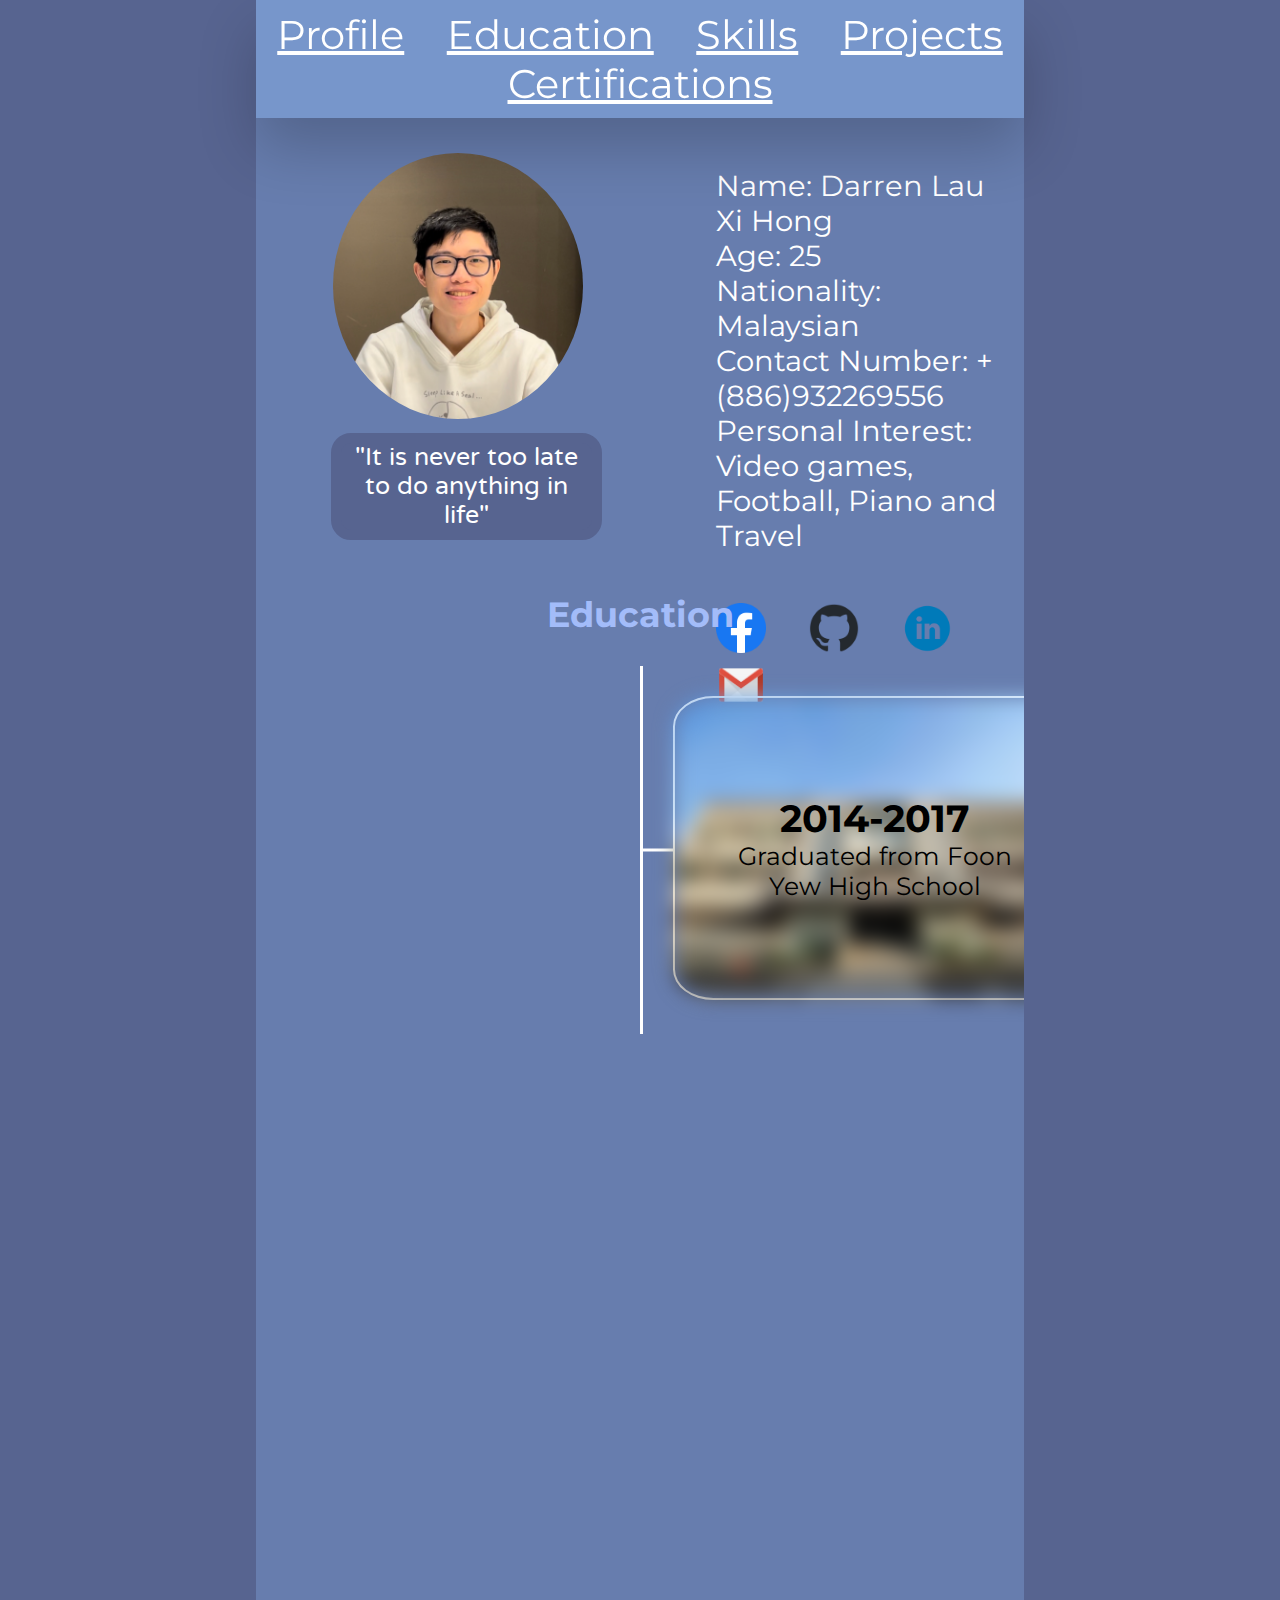
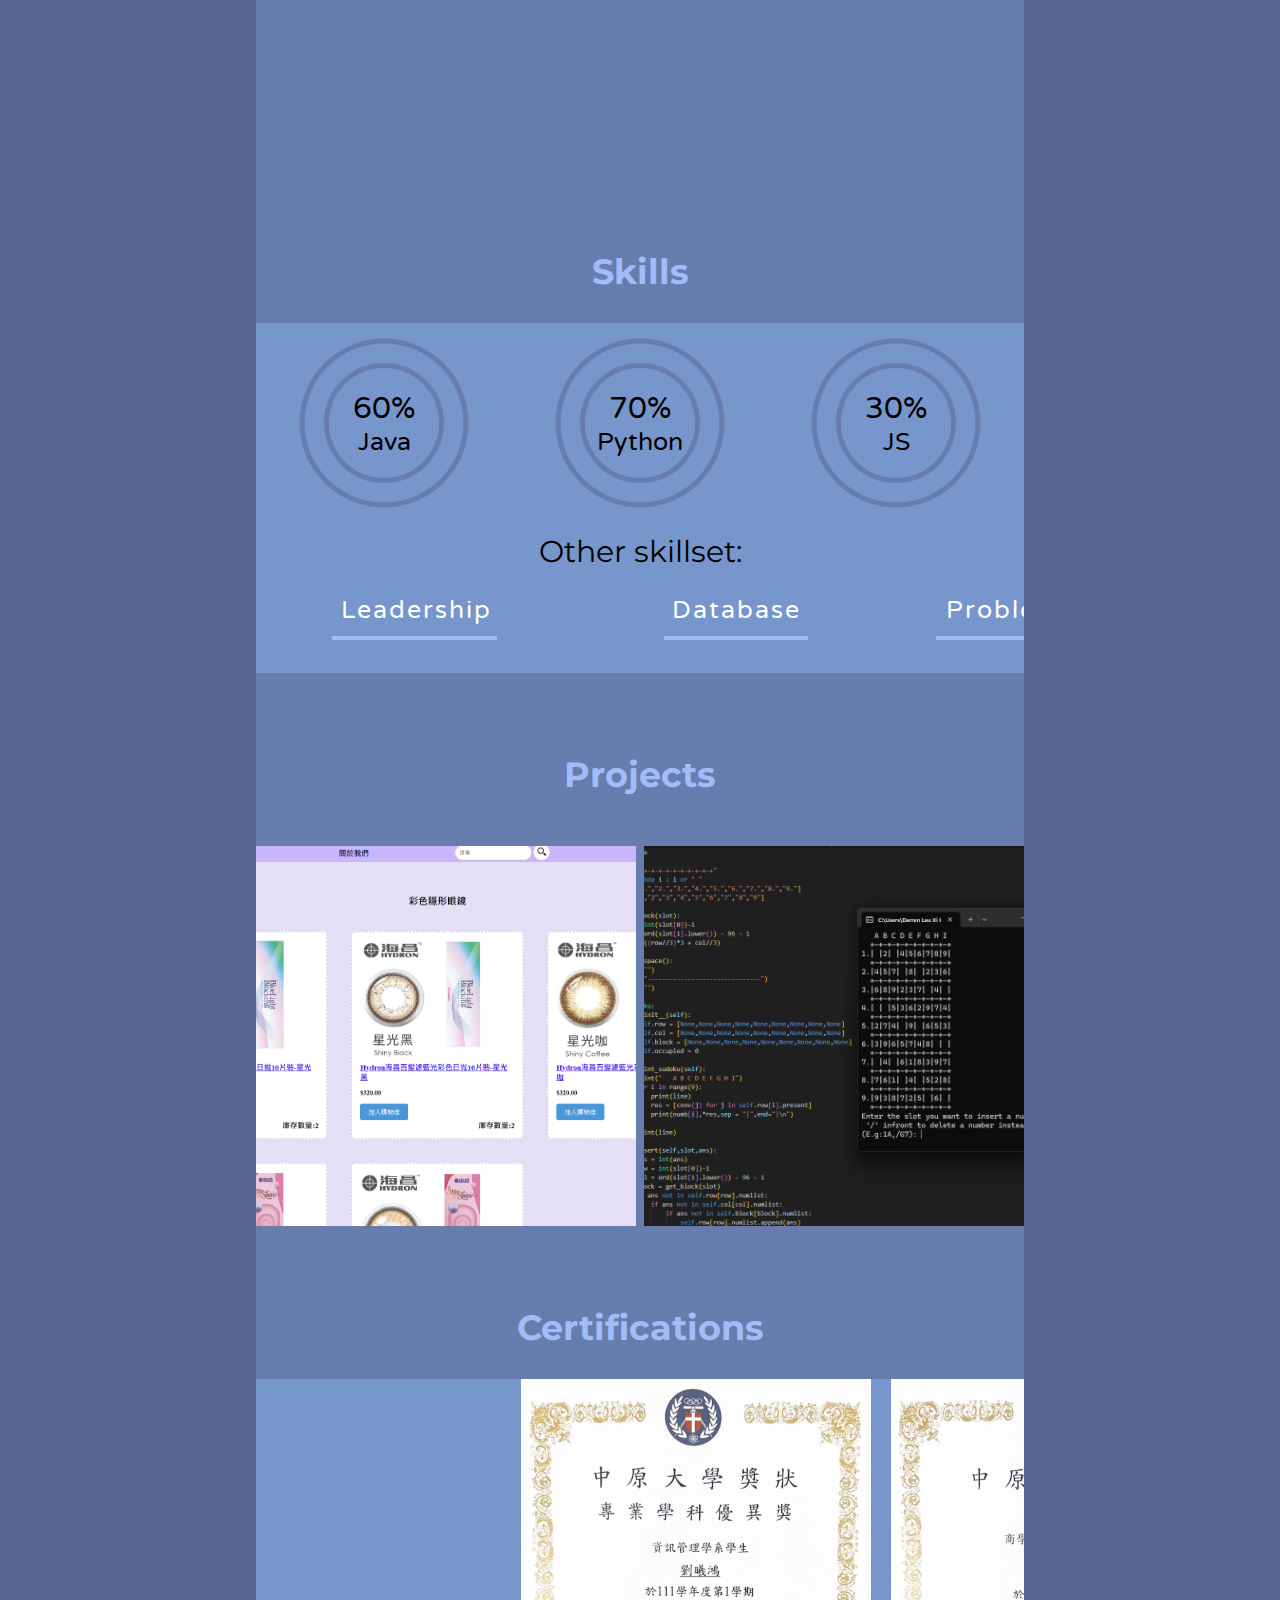
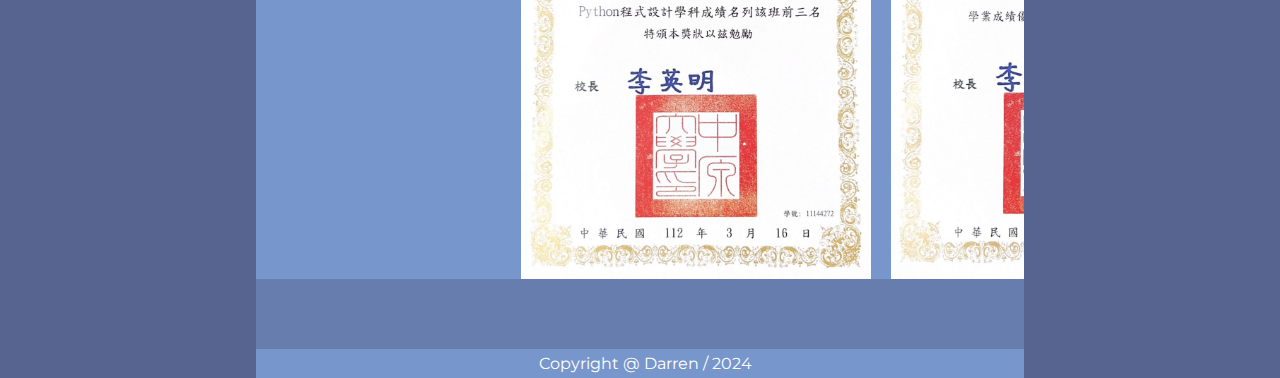
<file: index.html>
<!DOCTYPE html>
<html lang="en">
<head>
    <meta charset="UTF-8">
    <meta name="viewport" content="width=device-width, initial-scale=1.0">
    <link rel="stylesheet" href="cv.css">
    <link href="https://fonts.googleapis.com/css2?family=Varela+Round&display=swap" rel="stylesheet">
    <link href="https://fonts.googleapis.com/css2?family=Montserrat:ital,wght@0,100..900;1,100..900&display=swap" rel="stylesheet">
    <title>Darren's resume</title>
</head>
<body>
    <div class="content">
        <div class="nav-container">
            <div class="nav-bar">
                <div class="topnavitem"><a href="#profile">Profile</a></div>
                <div class="topnavitem"><a href="#education">Education</a></div>
                <div class="topnavitem"><a href="#skill">Skills</a></div>
                <div class="topnavitem"><a href="#project">Projects</a></div>
                <div class="topnavitem"><a href="#certification">Certifications</a></div>
            </div>
        </div>

        <h1 id="profile" class="firstcat">Profile</h1>
        
        <div class="profile">
            <div class="pp">
                <img class ="ppcontent" id="pp" src="photo/pp.png"/>
                <div class="slogan-container">
                    <p class="slogan">"It is never too late to do anything in life"</p>
                </div>
            </div>
            <div class="pd">
                <div>Name: Darren Lau Xi Hong</div>
                <div>Age: 25</div>
                <div>Nationality: Malaysian</div>
                <div>Contact Number: +(886)932269556</div>
                <div>Personal Interest: Video games, Football, Piano and Travel</div>
                <div class="icon-div">
                    <a href="https://www.facebook.com/DarrenLauXiHong/"><img class="icon" src="photo/fb.png" alt=""></a>
                    <a href="https://github.com/cred52499"><img class="icon" src="photo/github.png" alt=""></a>
                    <a href="https://www.linkedin.com/in/darren-lau-681292226/"><img class="icon" src="photo/in.png" alt=""></a>
                    <a href="mailto:darren52499@gmail.com"><img class="icon" src="photo/gmail.png" alt=""></a>
                </div>
            </div>
        </div>

        <h1 id="education">Education</h1>

        <div class="timeline">
            <div class="checkpoint fade-in">
                <div class="image-container">
                    <a href="https://www.foonyew.edu.my/home">
                        <img src="photo/foonyew.jpg" alt="high school">
                        <div class="centered-text">
                            <h2>2014-2017</h2>
                            <p>Graduated from Foon Yew High School</p>
                        </div>
                    </a>
                  </div>
            </div>
            <div class="checkpoint fade-in">
                <div class="image-container">
                    <a href="https://www.monash.edu.my">
                        <img src="photo/monash.jpg" alt="high school">
                        <div class="centered-text">
                            <h2>2018-2021</h2>
                            <p>Studied CS in Monash University</p>
                        </div>
                    </a>
                  </div>
            </div>
            <div class="checkpoint fade-in">
                <div class="image-container">
                    <a href="https://www.cycu.edu.tw">
                        <img src="photo/chungyuan.jpg" alt="high school">
                        <div class="centered-text">
                            <h2>2022-2024</h2>
                            <p>Studying IM in CYCU</p>
                        </div>
                    </a>
                  </div>
            </div>
        </div>

        <h1 id="skill">Skills</h1>

        <div class="progress-container">
            <div class="circle-container">
                <div class="circle">
                    <svg class="circle">
                        <circle class="cir java" cx="100" cy="100" r="70" />
                        <circle class="outer-circle" cx="100" cy="100" r="82"/>
                        <circle class="inner-circle" cx="100" cy="100" r="57.5"/>
                        <foreignObject x="0" y="0" width="200" height="200">
                            <div class="text-container">
                              <div class="text">60%</div>
                              <div class="text2">Java</div>
                            </div>
                        </foreignObject>
                    </svg>
                </div>
                <div class="circle">
                    <svg class="circle">
                        <circle class="cir python" cx="100" cy="100" r="70" />
                        <circle class="outer-circle" cx="100" cy="100" r="82"/>
                        <circle class="inner-circle" cx="100" cy="100" r="57.5"/>
                        <foreignObject x="0" y="0" width="200" height="200">
                            <div class="text-container">
                                <div class="text">70%</div>
                                <div class="text2">Python</div>
                            </div>
                        </foreignObject>
                    </svg>
                </div>
                <div class="circle">    
                    <svg class="circle">
                        <circle class="cir javascript" cx="100" cy="100" r="70" />
                        <circle class="outer-circle" cx="100" cy="100" r="82"/>
                        <circle class="inner-circle" cx="100" cy="100" r="57.5"/>
                        <foreignObject x="0" y="0" width="200" height="200">
                            <div class="text-container">
                                <div class="text">30%</div>
                                <div class="text2">JS</div>
                            </div>
                      </foreignObject>
                    </svg>
                </div>
            </div>
            <div class="skillset-container">
                <div class="skillset-text">Other skillset:</div>
                <div class="skillset">
                    <div class="svg-wrapper">
                        <svg height="60" width="320" >
                        <rect class="shape shape1" height="60" width="320"/>
                        </svg>
                        <div class="text3">Leadership</div>
                    </div>
                    <div class="svg-wrapper">
                        <svg height="60" width="320" >
                        <rect class="shape shape2" height="60" width="320"/>
                        </svg>
                        <div class="text3">Database</div>
                    </div>
                    <div class="svg-wrapper">
                        <svg height="60" width="320" >
                        <rect class="shape shape3" height="60" width="320"/>
                        </svg>
                        <div class="text3">Problem solving</div>
                    </div>
                </div>
            </div>
        </div>

        <h1 id="project">Projects</h1>
        
        <div class="project-showcase-container">
            <ul>
                <li>
                    <a class="project-showcase" href="https://github.com/cred52499/final">
                        <figure>
                            <img class="project-image" src='photo/schoolproject.png' alt='school project'>
                            <figcaption>School project</figcaption>
                        </figure>
                    </a>
                </li>
                <li>
                    <a class="project-showcase" href="https://github.com/cred52499/sudoku">
                        <figure>
                            <img class="project-image" src='photo/sudoku.png' alt='sudoku'>
                            <figcaption>Sudoku build with Python</figcaption>
                        </figure>
                    </a>
                </li>
            </ul>
        </div>

        <h1 id="certification">Certifications</h1>
        <div class="certificate-container">
            <p id="screen-log"></p>
            <div id="image-track" data-mouse-down-at="0" data-prev-percentage="0">
                <img class="image" src="photo/c1.png" draggable="false"/>
                <img class="image" src="photo/c2.png" draggable="false"/>
                <img class="image" src="photo/c3.png" draggable="false"/>
                <img class="image" src="photo/c4.png" draggable="false"/>
                <img class="image" src="photo/c5.png" draggable="false"/>
            </div>
        </div>
        <div class="footer">
            <p>Copyright @ Darren / 2024</p>
          </div>
    </div>
</body>
<script src="cv.js"></script>
</html>
</file>
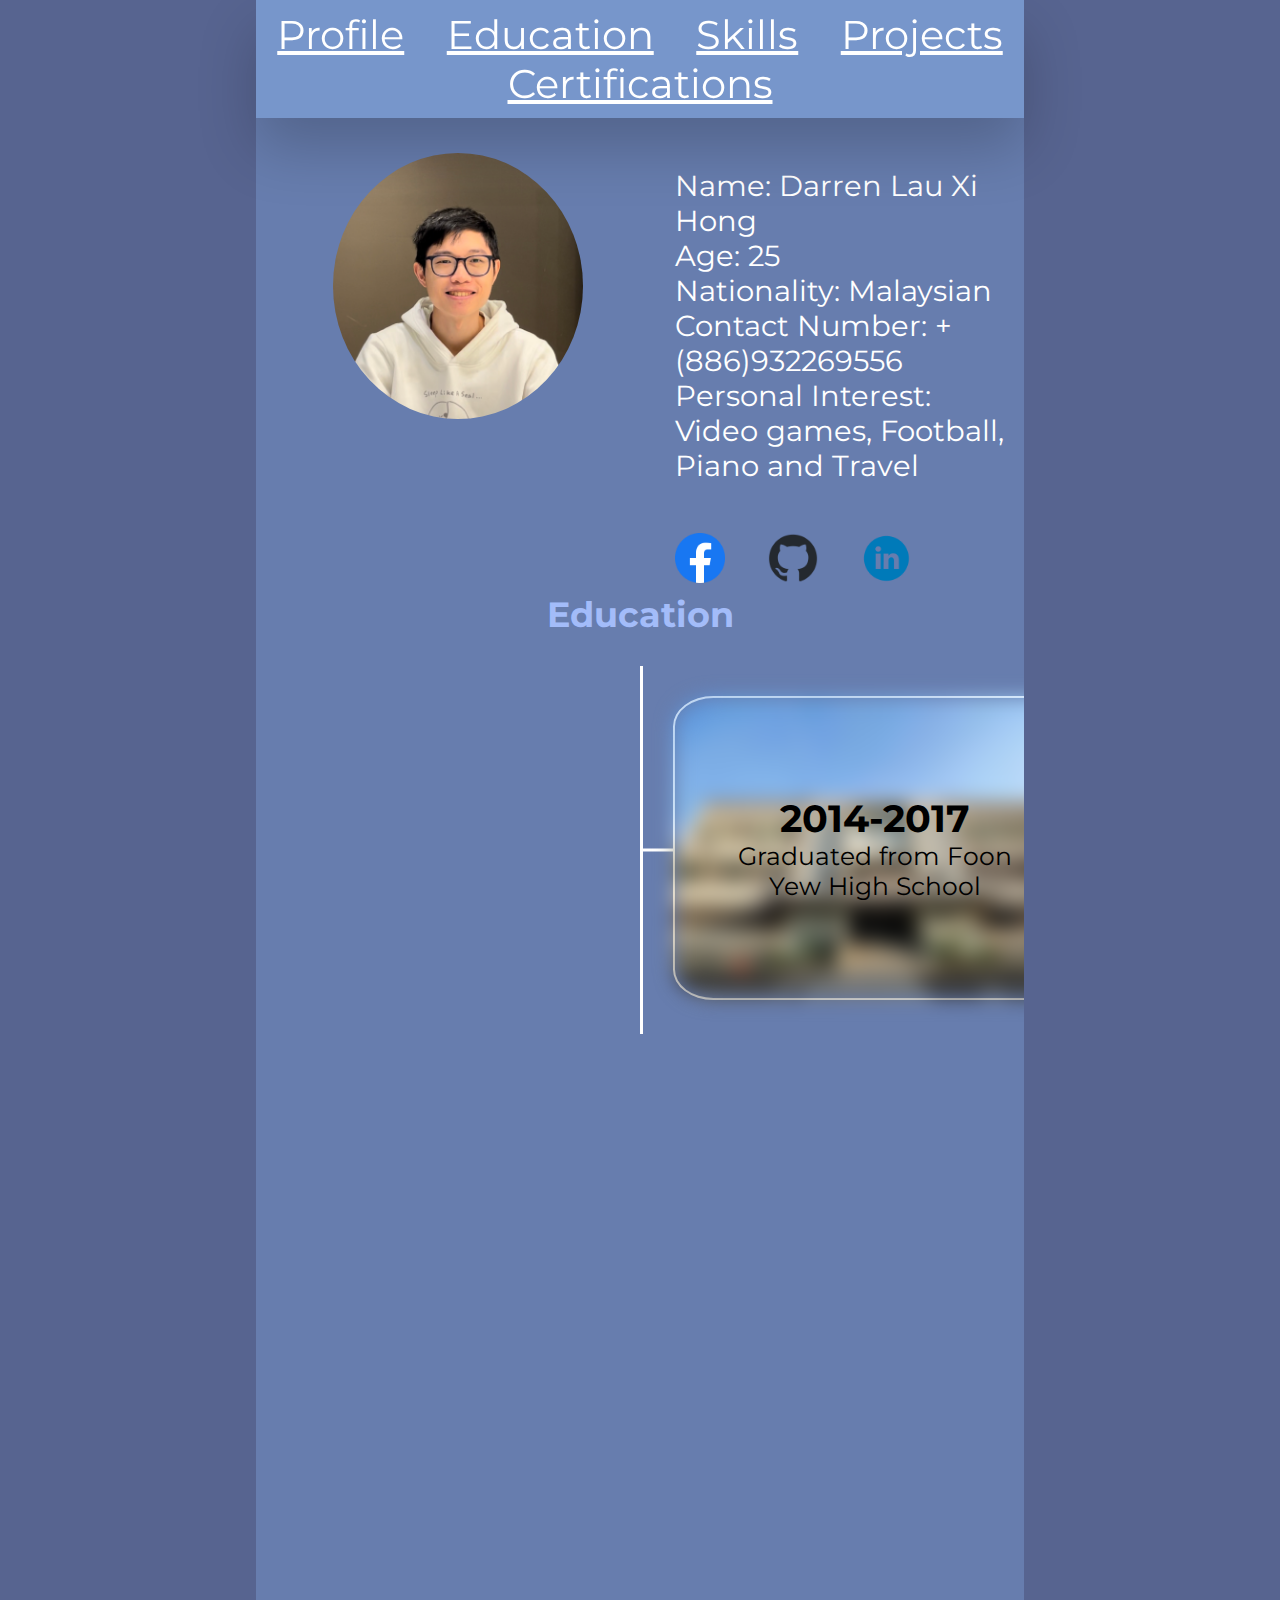
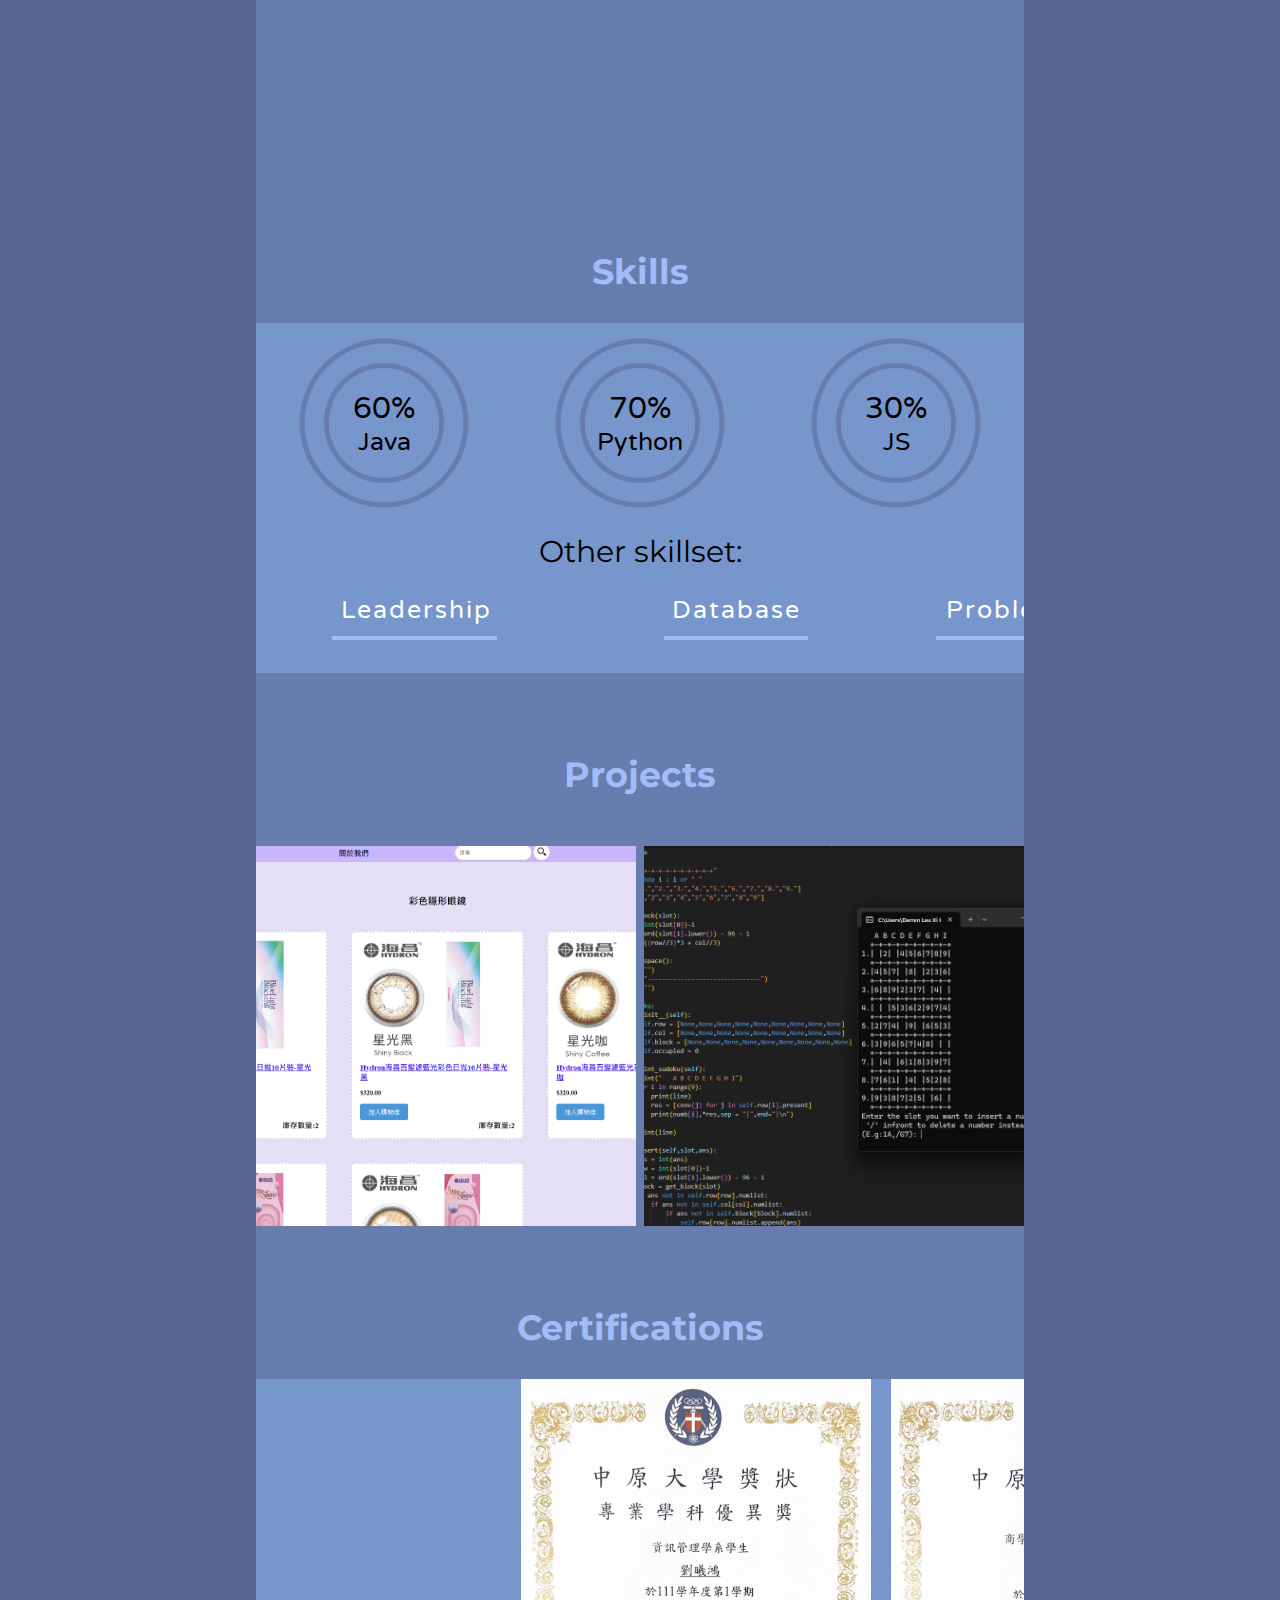
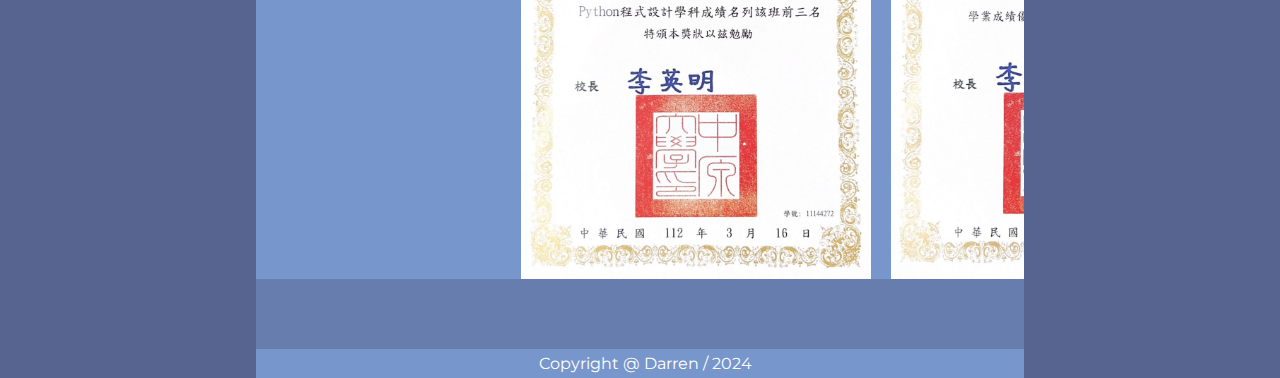
<file: cv.html>
<!DOCTYPE html>
<html lang="en">
<head>
    <meta charset="UTF-8">
    <meta name="viewport" content="width=device-width, initial-scale=1.0">
    <link rel="stylesheet" href="cv.css">
    <link href="https://fonts.googleapis.com/css2?family=Varela+Round&display=swap" rel="stylesheet">
    <link href="https://fonts.googleapis.com/css2?family=Montserrat:ital,wght@0,100..900;1,100..900&display=swap" rel="stylesheet">
    <title>Document</title>
</head>
<body>
    <div class="content">
        <div class="nav-container">
            <div class="nav-bar">
                <div class="topnavitem"><a href="#profile">Profile</a></div>
                <div class="topnavitem"><a href="#education">Education</a></div>
                <div class="topnavitem"><a href="#skill">Skills</a></div>
                <div class="topnavitem"><a href="#project">Projects</a></div>
                <div class="topnavitem"><a href="#certification">Certifications</a></div>
            </div>
        </div>

        <h1 id="profile" class="firstcat">Profile</h1>
        
        <div class="profile">
            <div class="pp">
                <img class ="ppcontent" id="pp" src="photo/pp.png"/>
            </div>
            <div class="pd">
                <div>Name: Darren Lau Xi Hong</div>
                <div>Age: 25</div>
                <div>Nationality: Malaysian</div>
                <div>Contact Number: +(886)932269556</div>
                <div>Personal Interest: Video games, Football, Piano and Travel</div>
                <div class="icon-div">
                    <a href="https://www.facebook.com/DarrenLauXiHong/"><img class="icon" src="photo/fb.png" alt=""></a>
                    <a href="https://github.com/cred52499"><img class="icon" src="photo/github.png" alt=""></a>
                    <a href="https://www.linkedin.com/in/darren-lau-681292226/"><img class="icon" src="photo/in.png" alt=""></a>
                </div>
            </div>
        </div>

        <h1 id="education">Education</h1>

        <div class="timeline">
            <div class="checkpoint fade-in">
                <div class="image-container">
                    <a href="https://www.foonyew.edu.my/home">
                        <img src="photo/foonyew.jpg" alt="high school">
                        <div class="centered-text">
                            <h2>2014-2017</h2>
                            <p>Graduated from Foon Yew High School</p>
                        </div>
                    </a>
                  </div>
            </div>
            <div class="checkpoint fade-in">
                <div class="image-container">
                    <a href="https://www.monash.edu.my">
                        <img src="photo/monash.jpg" alt="high school">
                        <div class="centered-text">
                            <h2>2018-2021</h2>
                            <p>Studied CS in Monash University</p>
                        </div>
                    </a>
                  </div>
            </div>
            <div class="checkpoint fade-in">
                <div class="image-container">
                    <a href="https://www.cycu.edu.tw">
                        <img src="photo/chungyuan.jpg" alt="high school">
                        <div class="centered-text">
                            <h2>2022-2024</h2>
                            <p>Studying IM in CYCU</p>
                        </div>
                    </a>
                  </div>
            </div>
        </div>

        <h1 id="skill">Skills</h1>

        <div class="progress-container">
            <div class="circle-container">
                <div class="circle">
                    <svg class="circle">
                        <circle class="cir java" cx="100" cy="100" r="70" />
                        <circle class="outer-circle" cx="100" cy="100" r="82"/>
                        <circle class="inner-circle" cx="100" cy="100" r="57.5"/>
                        <foreignObject x="0" y="0" width="200" height="200">
                            <div class="text-container">
                              <div class="text">60%</div>
                              <div class="text2">Java</div>
                            </div>
                        </foreignObject>
                    </svg>
                </div>
                <div class="circle">
                    <svg class="circle">
                        <circle class="cir python" cx="100" cy="100" r="70" />
                        <circle class="outer-circle" cx="100" cy="100" r="82"/>
                        <circle class="inner-circle" cx="100" cy="100" r="57.5"/>
                        <foreignObject x="0" y="0" width="200" height="200">
                            <div class="text-container">
                                <div class="text">70%</div>
                                <div class="text2">Python</div>
                            </div>
                        </foreignObject>
                    </svg>
                </div>
                <div class="circle">    
                    <svg class="circle">
                        <circle class="cir javascript" cx="100" cy="100" r="70" />
                        <circle class="outer-circle" cx="100" cy="100" r="82"/>
                        <circle class="inner-circle" cx="100" cy="100" r="57.5"/>
                        <foreignObject x="0" y="0" width="200" height="200">
                            <div class="text-container">
                                <div class="text">30%</div>
                                <div class="text2">JS</div>
                            </div>
                      </foreignObject>
                    </svg>
                </div>
            </div>
            <div class="skillset-container">
                <div class="skillset-text">Other skillset:</div>
                <div class="skillset">
                    <div class="svg-wrapper">
                        <svg height="60" width="320" >
                        <rect class="shape shape1" height="60" width="320"/>
                        </svg>
                        <div class="text3">Leadership</div>
                    </div>
                    <div class="svg-wrapper">
                        <svg height="60" width="320" >
                        <rect class="shape shape2" height="60" width="320"/>
                        </svg>
                        <div class="text3">Database</div>
                    </div>
                    <div class="svg-wrapper">
                        <svg height="60" width="320" >
                        <rect class="shape shape3" height="60" width="320"/>
                        </svg>
                        <div class="text3">Problem solving</div>
                    </div>
                </div>
            </div>
        </div>

        <h1 id="project">Projects</h1>
        
        <div class="project-showcase-container">
            <ul>
                <li>
                    <a class="project-showcase" href="https://github.com/cred52499/final">
                        <figure>
                            <img class="project-image" src='photo/schoolproject.png' alt='school project'>
                            <figcaption>School project</figcaption>
                        </figure>
                    </a>
                </li>
                <li>
                    <a class="project-showcase" href="https://github.com/cred52499/sudoku">
                        <figure>
                            <img class="project-image" src='photo/sudoku.png' alt='sudoku'>
                            <figcaption>Sudoku build with Python</figcaption>
                        </figure>
                    </a>
                </li>
            </ul>
        </div>

        <h1 id="certification">Certifications</h1>
        <div class="certificate-container">
            <div id="image-track" data-mouse-down-at="0" data-prev-percentage="0">
                <img class="image" src="photo/c1.png" draggable="false"/>
                <img class="image" src="photo/c2.png" draggable="false"/>
                <img class="image" src="photo/c3.png" draggable="false"/>
                <img class="image" src="photo/c4.png" draggable="false"/>
                <img class="image" src="photo/c5.png" draggable="false"/>
            </div>
        </div>
        <div class="footer">
            <p>Copyright @ Darren / 2024</p>
          </div>
    </div>
</body>
<script src="cv.js"></script>
</html>
</file>
<file: cv.css>
*{
    padding: 0px;
    margin: 0px;
    font-family: "Montserrat", sans-serif;
    scroll-behavior: smooth;
}

body{
    background-color: #576490;
    
}

.content{
    margin-left: 20%;
    margin-right: 20%;
    background-color: #677DAE;
    overflow-y: hidden;
    overflow-x: hidden;
}

.nav-container{
    position: fixed;
    height: 60px;
    width: 60%;
    z-index: 2;
}

.nav-bar {
    display: flex;
    justify-content: space-around;
    flex-wrap: wrap;
    align-items: center;
    background: #7796CB;
    color: #C9CAD9;
    padding: 10px 0px;
    box-shadow: 0 30px 60px rgba(0,0,0,.2);
}

.nav-bar a{
    transition: all 0.3s ease 0s;
    color: white;
}

.nav-bar a.active,
.nav-bar a:visited {
  font-style: normal;
  color: white;
}

.nav-bar a:hover {
    color: #677DAE;
}

.topnavitem{
    font-size: 40px;
}

.profile{
    display: flex;
    height: 360px;
}

.pp{
    margin: 0% 10%;
}

.slogan-container{
    border:#576490;
    border-style: solid;
    border-radius: 20px;
    border-width: 10px;
    margin: 10px;
    background-color: #576490;
    transform: translateX(-12px);
}

.slogan{
    width: 251px;
    font-family: "Varela Round", sans-serif;
    font-size: 24.5px;
    text-align: center;
    
    color: white;
}

img.ppcontent{
    width: 250px;
    height: auto;
    border-radius: 100%;
}

.pd{
    margin: 2%;
    color: white;
    font-size: 29px;
}

.icon-div{
    margin: 50px 0px;
}

img.icon{
    width: 50px;
    height: auto;
    margin-right: 35px;
}

h1{
    text-align: center;
    color: #A3BCF9;
    font-size: 35px;
    padding-top: 80px;
    padding-bottom: 30px;
}

.checkpoint{
    padding-top: 30px;
    padding-bottom: 30px;
}

.image-container {
    position: relative;
    display: inline-block;
    height: 300px;
    width: 400px;
    border-radius: 10%;
    border: 2px solid #fff;
}
  
.image-container img {
    object-fit: cover;
    display: block;
    width: 100%; /* Ensure the image takes the full width of its container */
    height: 100%; /* Maintain aspect ratio */
    overflow: hidden;
    border-radius: 10%;
    filter: blur(10px); /* Apply a blur effect initially */
    transition: filter 0.5s ease; /* Smooth transition for the blur effect */
}

.image-container:hover img {
    filter: blur(0); /* Remove the blur effect on hover */
  }

.centered-text {
    width: 300px;
    position: absolute;
    top: 50%;
    left: 50%;
    transform: translate(-50%, -50%);
    color: #000;
    text-align: center;
    padding: 0px 0px;
    transition: color 0.5s ease;
    font-size: 25px;
  }

  .image-container:hover .centered-text {
    color: transparent; /* Hide the text on hover */
  }
  
  a:active{
    color:#000;
  }

.checkpoint:nth-child(odd){
    border-left: 3px solid #fff;   
    transform: translateX(50%);
    text-align: left;
    padding-left: 30px;
}

.checkpoint:nth-child(even){
    border-right: 3px solid #fff;   
    transform: translateX(-49.7%);
    text-align: right;
    padding-right: 30px;
}

.checkpoint:nth-child(odd)::before,
.checkpoint:nth-child(even)::before {
    content:'';
    background: #fff;
    width: 30px;
    height: 3px;
    position: absolute;
    top: 50%;
    transform: translateY(-50%);
}

.checkpoint:nth-child(odd)::before{
    left:0
}

.checkpoint:nth-child(even)::before{
    right:0
}

.fade-in{
    opacity: 0;
    -webkit-transition: opacity 2500ms ease-in;
}

.fade-in.appear {
    opacity: 1;
}

.progress-container{
    width: 100%;
    height: 350px;
}

.circle-container{
    width: 100%;
    height: 200px;
}

.circle-container{
    display: flex;
    justify-content: space-around;
}

svg.circle{
    width: 200px;
    height: 200px;
}

.progress-container{
    background-color: #7796CB;
    display: flex;
    flex-direction: column;
}

.cir{
    stroke: #A3BCF9;
    stroke-width: 20;
    fill: transparent;
    stroke-dasharray: 439.8839416503906;
    stroke-dashoffset: 439.8839416503906;
    stroke-linecap: round;
    transform-origin: 100px 100px;
    transform: rotate(-90deg);
}

.outer-circle, .inner-circle{
    stroke: #677DAE;
    stroke-width: 5;
    fill: transparent;
}

.circle1{
    transition: stroke-dashoffset 1s ease;
    animation: draw1 3s ease;
    animation-fill-mode: forwards;
    animation-delay: 0.2s;
}

.circle2{
    transition: stroke-dashoffset 1s ease;
    animation: draw2 3s ease;
    animation-fill-mode: forwards;
    animation-delay: 0.2s;
}

.circle3{
    transition: stroke-dashoffset 1s ease;
    animation: draw3 3s ease;
    animation-fill-mode: forwards;
    animation-delay: 0.2s;
}

@keyframes draw1{
    to {
        stroke-dashoffset: 175.95357666; /*60%*/
    }
}

@keyframes draw2{
    to {
        stroke-dashoffset: 131.965182495; /*70%*/
    }
}

@keyframes draw3{
    to {
        stroke-dashoffset: 307.918759155; /*30%*/
    }
}

.text-container {
    position: absolute;
    top: 50%;
    left: 50%;
    transform: translate(-50%, -50%);
    text-align: center;
}

.text{
    font-size: 30px;
    font-family: "Varela Round", sans-serif;
    color: black;
    font-style: normal;
}

.text2{
    font-size: 25px;
    font-family: "Varela Round", sans-serif;
    color: black;
    font-style: normal;
}

.skillset-container {
    flex-grow: 1;
}

.skillset-text{
    flex-grow: 1;
    padding-top: 10px;
    padding-bottom: 10px;
    text-align: center;
    font-size: 30px;
}

.skillset{
    display: flex;
    justify-content: space-around;

}

.text3 {
    color: #fff;
    font-family: "Varela Round", sans-serif;
    font-size: 25px;
    letter-spacing: 2px;
    line-height: 32px;
    position: relative;
    text-align: center;
    transform: translateY(-50px);
}

.shape {
    fill: transparent;
    stroke-width: 8px;
    stroke: #A3BCF9;
}

.shape1{
    stroke-dasharray: 165 760;
    stroke-dashoffset: -459;
}

.shape2{
    stroke-dasharray: 144 760;
    stroke-dashoffset: -468;
}

.shape3{
    stroke-dasharray: 240 760;
    stroke-dashoffset: -420;
}

@keyframes draw {
    100% {
        stroke-dasharray: 760;
        stroke-dashoffset: 0;
        stroke-width: 4px;
    }
}

.svg-wrapper:hover .shape {
    -webkit-animation: 0.5s draw linear forwards;
    animation: 0.5s draw linear forwards;
}

.project-showcase-container {
	font-family: Lato, sans-serif;
	margin: 0;
    padding-top: 20px;
	display: flex;
	justify-content: center;
	align-items: center;
}

img.project-image {
	width: 100%;
	display: block;
	aspect-ratio: 1 / 1;
	object-fit: cover;
	transition: transform 1000ms;
}

ul {
	list-style: none;
	margin: 0;
	padding: 0;
	display: grid;
	gap: 0.5rem;
	grid-template-columns: repeat(auto-fit, minmax(20rem, 1fr));
	max-width: 100%;
	width: 70rem;
}

figure {
	margin: 0;
	position: relative;
	overflow: hidden;
}

figure::after {
	content: '';
	position: absolute;
	top: 50%;
	left: 50%;
	width: 200%;
	height: 200%;
	background: rgba(0, 0, 0, 0.5);
	transform-origin: center;
	opacity: 0;
	transform: scale(2);
	transition: opacity 300ms;
}

figcaption {
	position: absolute;
	top: 0;
	left: 0;
	width: 100%;
	height: 100%;
	display: flex;
	justify-content: center;
	place-items: center;
	text-align: center;
	padding: 1rem;
	color: white;
	font-size: 1.2rem;
	z-index: 1;
	opacity: 0;
	transition: opacity 600ms, transform 600ms;
}

a.project-showcase:is(:hover, :focus) figure::after {
	opacity: 1;
}

a.project-showcase:is(:hover, :focus) figcaption {
	opacity: 1;
	transition: opacity 600ms;
}

figcaption {
    transform: translateY(2rem);
}

figure::after {
    border-radius: 50%;
    opacity: 1;
    transform: scale(0);
    transition: transform 900ms;
}

a.project-showcase:is(:hover, :focus) figure::after {
    transform: scale(2.5);
}

a.project-showcase:is(:hover, :focus) figcaption {
    opacity: 1;
    transform: translateY(0);
    transition: opacity 600ms 400ms, transform 600ms 400ms;
}

a.project-showcase:is(:hover, :focus) img {
    transform: scale(1.2);
}

.certificate-container{
    background-color: #7796CB ;
}

#image-track > .image{
    width: 350px;
    height: 500px;
    object-fit: cover;
    object-position: center;
}

#image-track {
    display: flex;
    gap: 20px;
    position: relative;
    transform: translate(0%, 0%); 
    left:34.5%;
    top:50%;
    user-select: none;
    margin-bottom: 70px;
}

.footer {
    left: 0;
    bottom: 0;
    padding: 5px;
    width: 100%;
    background-color: #7796CB;
    color: white;
    text-align: center;
}
</file>
